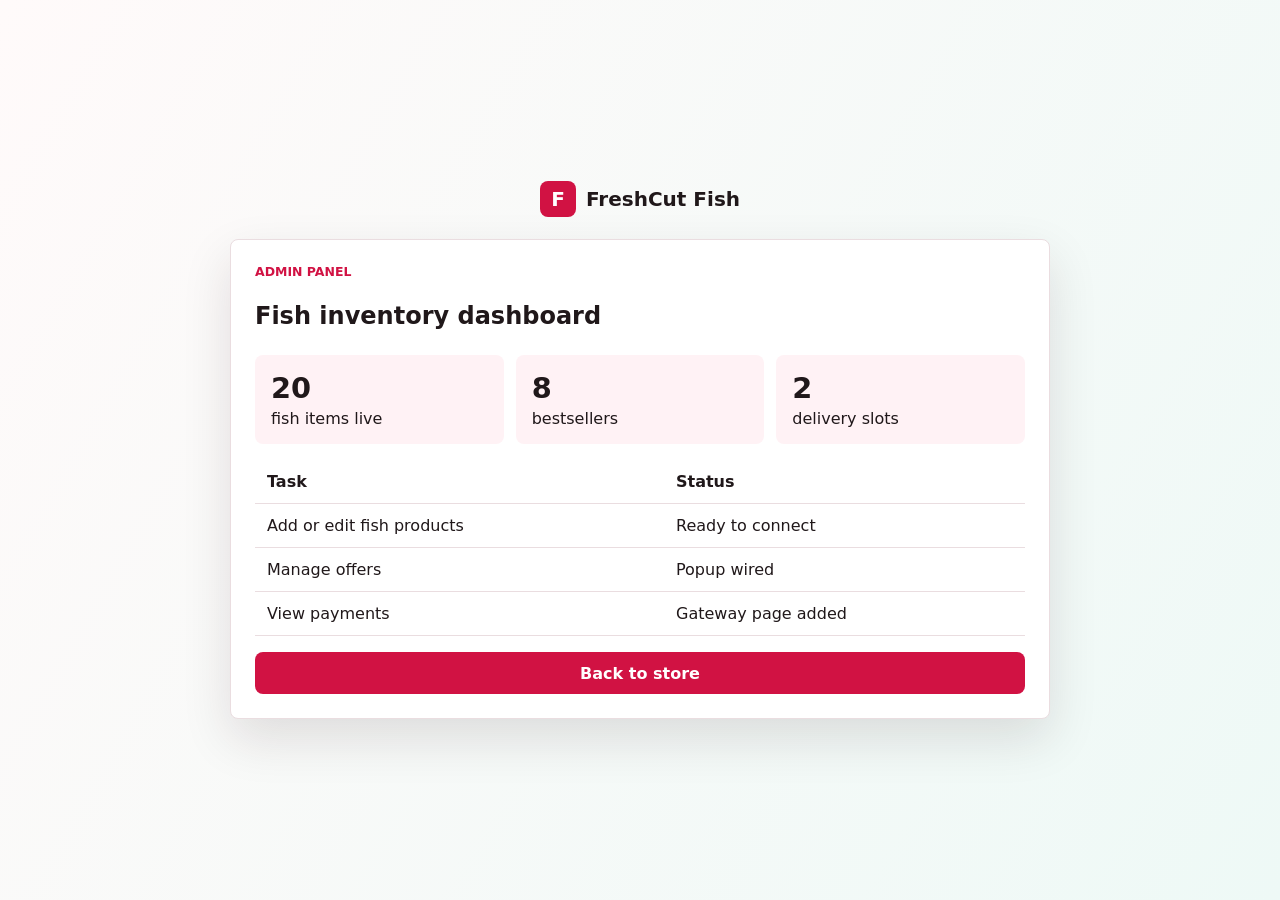
<file: admin.html>
<!doctype html><html lang="en"><head><meta charset="UTF-8" /><meta name="viewport" content="width=device-width, initial-scale=1.0" /><title>Admin Panel</title><link rel="stylesheet" href="styles.css" /></head><body><main class="flow-page wide"><a class="brand" href="index.html"><span class="brand-mark">F</span><span>FreshCut Fish</span></a><section class="flow-card"><span class="modal-kicker">Admin panel</span><h1>Fish inventory dashboard</h1><div class="admin-grid"><div><strong>20</strong><span>fish items live</span></div><div><strong>8</strong><span>bestsellers</span></div><div><strong>2</strong><span>delivery slots</span></div></div><table><thead><tr><th>Task</th><th>Status</th></tr></thead><tbody><tr><td>Add or edit fish products</td><td>Ready to connect</td></tr><tr><td>Manage offers</td><td>Popup wired</td></tr><tr><td>View payments</td><td>Gateway page added</td></tr></tbody></table><a class="primary-button" href="index.html">Back to store</a></section></main></body></html>
</file>
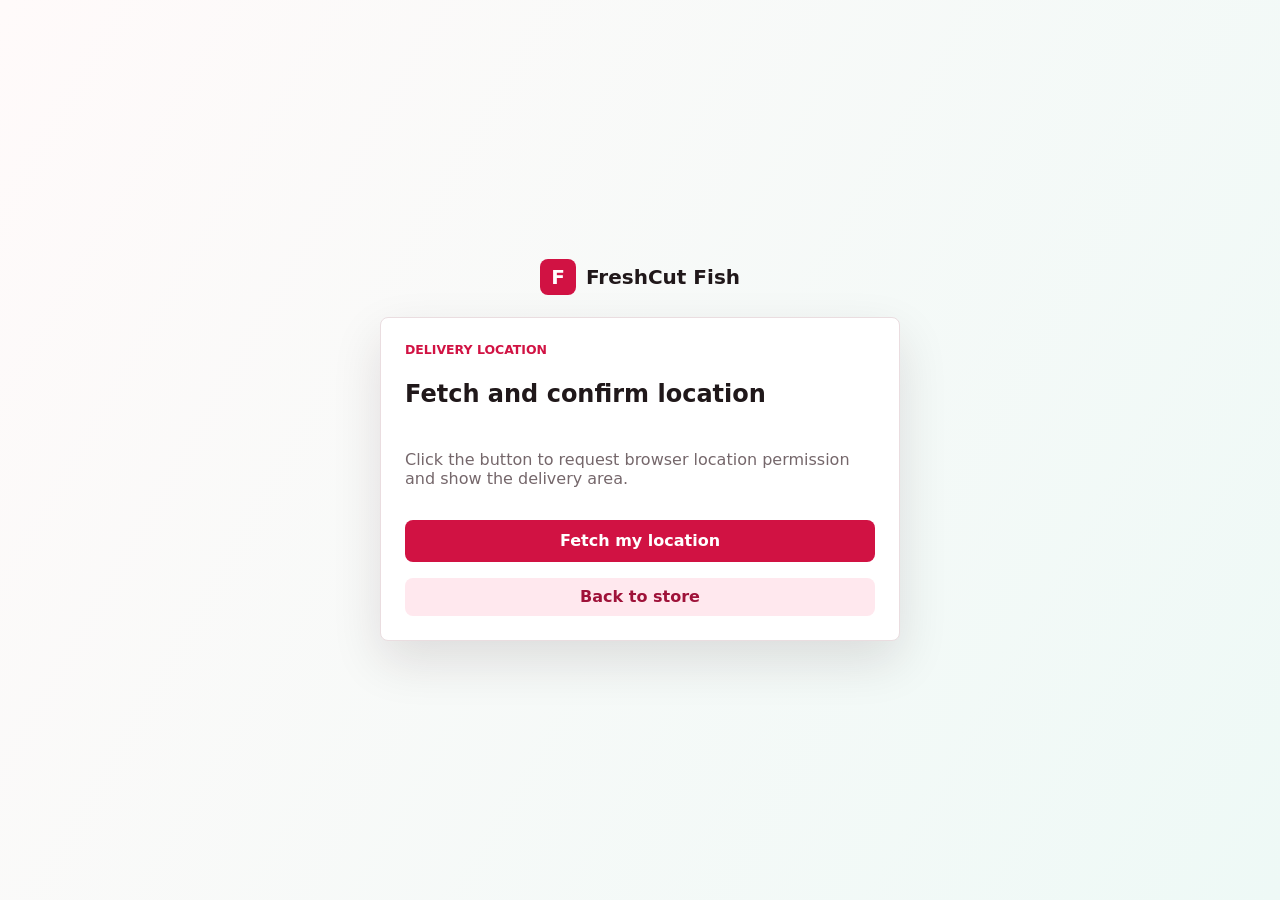
<file: location.html>
<!doctype html><html lang="en"><head><meta charset="UTF-8" /><meta name="viewport" content="width=device-width, initial-scale=1.0" /><title>Fetch Location</title><link rel="stylesheet" href="styles.css" /></head><body><main class="flow-page"><a class="brand" href="index.html"><span class="brand-mark">F</span><span>FreshCut Fish</span></a><section class="flow-card"><span class="modal-kicker">Delivery location</span><h1>Fetch and confirm location</h1><p id="locationStatus">Click the button to request browser location permission and show the delivery area.</p><button class="checkout-button" id="fetchLocation">Fetch my location</button><a class="quiet-button" href="index.html">Back to store</a></section></main><script>document.querySelector('#fetchLocation').addEventListener('click',function(){var status=document.querySelector('#locationStatus');if(!navigator.geolocation){status.textContent='Location is not supported in this browser.';return;}status.textContent='Requesting location...';navigator.geolocation.getCurrentPosition(function(pos){status.textContent='Location fetched: '+pos.coords.latitude.toFixed(4)+', '+pos.coords.longitude.toFixed(4)+'. Delivery availability check can connect here.';},function(){status.textContent='Location permission was not granted. Enter address manually in the next step.';});});</script></body></html>
</file>
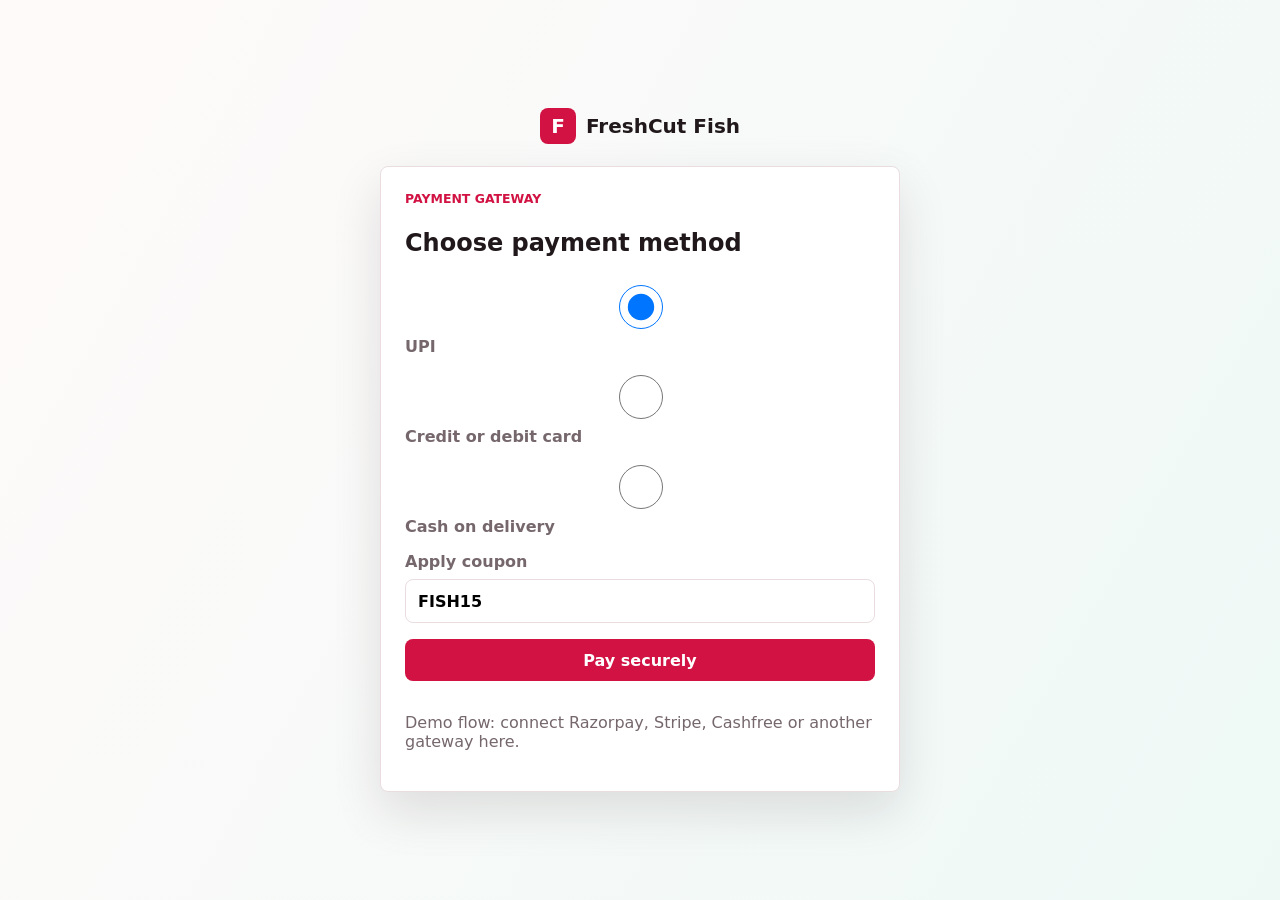
<file: payment.html>
<!doctype html><html lang="en"><head><meta charset="UTF-8" /><meta name="viewport" content="width=device-width, initial-scale=1.0" /><title>Payment Gateway</title><link rel="stylesheet" href="styles.css" /></head><body><main class="flow-page"><a class="brand" href="index.html"><span class="brand-mark">F</span><span>FreshCut Fish</span></a><section class="flow-card"><span class="modal-kicker">Payment gateway</span><h1>Choose payment method</h1><label><input type="radio" name="pay" checked /> UPI</label><label><input type="radio" name="pay" /> Credit or debit card</label><label><input type="radio" name="pay" /> Cash on delivery</label><label>Apply coupon<input value="FISH15" /></label><button class="checkout-button">Pay securely</button><p>Demo flow: connect Razorpay, Stripe, Cashfree or another gateway here.</p></section></main></body></html>
</file>
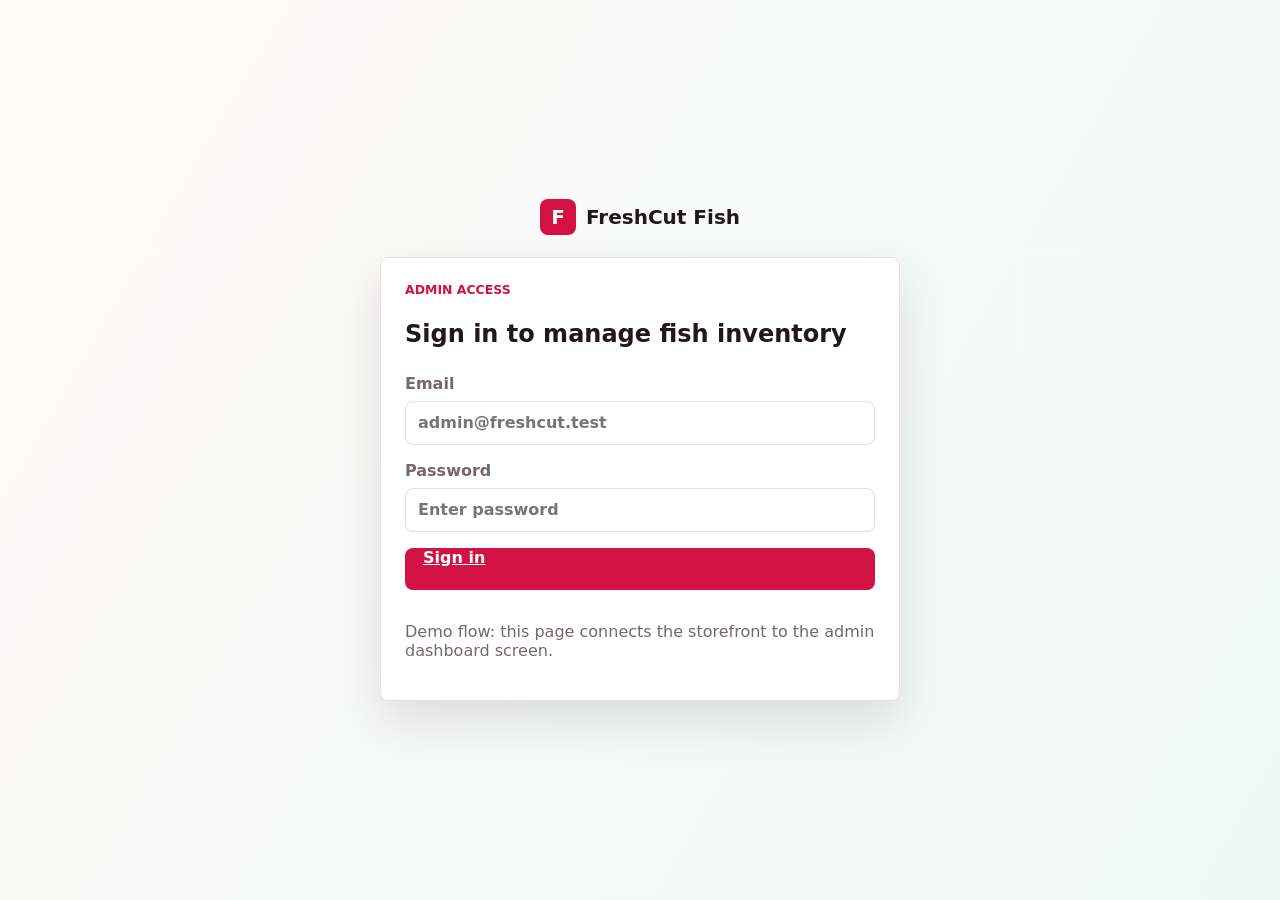
<file: signin.html>
<!doctype html><html lang="en"><head><meta charset="UTF-8" /><meta name="viewport" content="width=device-width, initial-scale=1.0" /><title>Admin Sign In</title><link rel="stylesheet" href="styles.css" /></head><body><main class="flow-page"><a class="brand" href="index.html"><span class="brand-mark">F</span><span>FreshCut Fish</span></a><section class="flow-card"><span class="modal-kicker">Admin access</span><h1>Sign in to manage fish inventory</h1><label>Email<input type="email" placeholder="admin@freshcut.test" /></label><label>Password<input type="password" placeholder="Enter password" /></label><a class="checkout-button" href="admin.html">Sign in</a><p>Demo flow: this page connects the storefront to the admin dashboard screen.</p></section></main></body></html>
</file>
<file: styles.css>
:root{--ink:#20181a;--muted:#75676b;--line:#eadde0;--paper:#fffafa;--surface:#fff;--brand:#d11243;--brand-dark:#9f1239;--mint:#e7f6ef;--gold:#fff4d8;--shadow:0 20px 50px rgba(39,18,24,.12)}*{box-sizing:border-box}body{margin:0;color:var(--ink);background:var(--paper);font-family:Inter,ui-sans-serif,system-ui,-apple-system,BlinkMacSystemFont,"Segoe UI",sans-serif}button,input{font:inherit}button{cursor:pointer}.topbar{position:sticky;top:0;z-index:20;display:grid;grid-template-columns:auto minmax(180px,260px) minmax(280px,1fr) auto;gap:16px;align-items:center;padding:14px clamp(16px,4vw,48px);background:rgba(255,250,250,.94);border-bottom:1px solid var(--line);backdrop-filter:blur(16px)}.brand-block,.quick-actions,.toolbar,.filter-group:first-child,.cart-header,.cart-summary div{display:flex;align-items:center}.brand-block,.quick-actions,.toolbar,.filter-group:first-child,.cart-header{justify-content:space-between}.brand{display:inline-flex;align-items:center;gap:10px;color:var(--ink);font-size:1.25rem;font-weight:800;text-decoration:none}.brand-mark{display:grid;width:36px;height:36px;place-items:center;color:#fff;background:var(--brand);border-radius:8px}.icon-button,.cart-button,.quiet-button,.location-button,.primary-button,.reset-button,.tab,.add-button,.checkout-button{border:0;border-radius:8px}.icon-button{display:grid;min-width:40px;height:40px;place-items:center;color:var(--ink);background:#f4ecee;font-weight:800}.menu-button{display:none}.location-button{display:flex;align-items:center;gap:10px;min-height:48px;padding:8px 12px;color:var(--ink);background:var(--surface);border:1px solid var(--line);text-align:left}.location-button strong,.cart-header span,.slot-box span,.product-meta,.price-note,.promo-copy span{display:block;color:var(--muted);font-size:.78rem;font-weight:700;text-transform:uppercase}.pin{display:grid;min-width:34px;height:30px;place-items:center;color:var(--brand);background:#ffe8ee;border-radius:999px;font-size:.72rem;font-weight:900}.search-shell{display:flex;align-items:center;gap:10px;min-height:48px;padding:0 16px;background:var(--surface);border:1px solid var(--line);border-radius:8px}.search-shell span{color:var(--muted);font-size:.82rem;font-weight:800}.search-shell input{width:100%;border:0;outline:0;background:transparent}.quiet-button,.reset-button{min-height:38px;padding:0 14px;color:var(--brand-dark);background:#ffe8ee;font-weight:800}.cart-button{position:relative;display:grid;min-width:58px;height:48px;place-items:center;color:#fff;background:var(--brand);font-weight:900}.cart-button strong{position:absolute;top:-6px;right:-6px;display:grid;min-width:22px;height:22px;place-items:center;color:var(--ink);background:#ffd15c;border-radius:999px;font-size:.78rem}main{padding:20px clamp(16px,4vw,48px) 56px}.promo-strip{display:flex;align-items:center;justify-content:space-between;gap:20px;min-height:92px;padding:18px 22px;background:linear-gradient(120deg,#fff2f5,#fff,#eef9f6);border:1px solid var(--line);border-radius:8px}.promo-copy strong{font-size:clamp(1rem,2.1vw,1.45rem)}.primary-button,.checkout-button,.add-button{min-height:42px;padding:0 18px;color:#fff;background:var(--brand);font-weight:900}.section-heading{margin:30px 0 18px}.section-heading h1{margin:0;font-size:clamp(1.65rem,3.2vw,2.7rem);line-height:1.08}.section-heading p{margin:8px 0 0;color:var(--muted)}.category-row{display:grid;grid-template-columns:repeat(6,minmax(120px,1fr));gap:14px}.category-tile,.product-card,.filters,.cart-panel{background:var(--surface);border:1px solid var(--line);border-radius:8px}.category-tile{display:grid;gap:10px;min-height:142px;padding:12px;text-align:left}.category-tile.active{border-color:var(--brand);box-shadow:inset 0 0 0 1px var(--brand)}.category-tile img{width:100%;height:78px;object-fit:cover;border-radius:6px}.store-layout{display:grid;grid-template-columns:250px minmax(0,1fr);gap:22px;margin-top:24px;align-items:start}.filters{position:sticky;top:92px;padding:18px}.filter-group{display:grid;gap:12px;padding:16px 0;border-bottom:1px solid var(--line)}.filter-group:first-child{padding-top:0}.filter-group:last-child{border-bottom:0}.filter-group h2,.filter-group h3,.cart-header h2{margin:0}.filter-group h3{font-size:.96rem}.filter-group label{display:flex;gap:10px;align-items:center;color:var(--muted)}.filter-group input[type=range]{accent-color:var(--brand)}.product-area{min-width:0}.toolbar{gap:12px;margin-bottom:16px}.tabs{display:inline-grid;grid-template-columns:repeat(3,minmax(76px,1fr));gap:4px;padding:4px;background:#f3ecee;border-radius:8px}.tab{min-height:36px;padding:0 12px;color:var(--muted);background:transparent;font-weight:800}.tab.active{color:var(--ink);background:#fff;box-shadow:0 4px 18px rgba(48,24,30,.08)}.product-grid{display:grid;grid-template-columns:repeat(auto-fill,minmax(235px,1fr));gap:18px}.product-card{overflow:hidden}.product-image{position:relative;height:168px;background:#f7f1f2}.product-image img{width:100%;height:100%;object-fit:cover}.badge{position:absolute;left:12px;top:12px;padding:6px 9px;color:#07453f;background:var(--mint);border-radius:999px;font-size:.72rem;font-weight:900}.product-body{display:grid;gap:10px;padding:14px}.product-body h3{min-height:44px;margin:0;font-size:1rem;line-height:1.25}.product-details,.price-line{display:flex;justify-content:space-between;gap:12px}.product-details{color:var(--muted);font-size:.88rem}.price-line{align-items:end}.price-line strong{font-size:1.1rem}.price-note{text-decoration:line-through}.add-button{min-width:82px}.empty-state{display:none;margin:30px 0;color:var(--muted);text-align:center}.cart-panel{position:fixed;top:0;right:0;z-index:50;display:grid;grid-template-rows:auto auto 1fr auto;width:min(420px,100vw);height:100vh;padding:18px;transform:translateX(110%);transition:transform 180ms ease;box-shadow:var(--shadow)}.cart-panel.open{transform:translateX(0)}.slot-box{margin:16px 0;padding:12px;background:var(--gold);border-radius:8px}.cart-items{display:grid;align-content:start;gap:12px;overflow:auto}.cart-line{display:grid;grid-template-columns:58px 1fr auto;gap:12px;align-items:center;padding:10px;border:1px solid var(--line);border-radius:8px}.cart-line img{width:58px;height:58px;object-fit:cover;border-radius:6px}.cart-line h3{margin:0 0 4px;font-size:.92rem}.stepper{display:grid;grid-template-columns:32px 28px 32px;align-items:center;justify-items:center;border:1px solid var(--line);border-radius:8px;overflow:hidden}.stepper button{width:32px;height:32px;border:0;background:#fff1f4;color:var(--brand);font-weight:900}.cart-summary{display:grid;gap:12px;padding-top:16px;border-top:1px solid var(--line)}.cart-summary div{justify-content:space-between}.total{font-size:1.15rem}.checkout-button{width:100%}.scrim{position:fixed;inset:0;z-index:40;display:none;background:rgba(32,24,26,.32)}.scrim.show{display:block}@media(max-width:980px){.topbar{grid-template-columns:1fr auto}.location-button,.search-shell{grid-column:1/-1}.category-row{grid-template-columns:repeat(3,minmax(0,1fr))}.store-layout{grid-template-columns:1fr}.filters{position:static;display:grid;grid-template-columns:repeat(3,minmax(0,1fr));gap:16px}.filter-group{padding:0;border-bottom:0}.filter-group:first-child{grid-column:1/-1}}@media(max-width:640px){.topbar{gap:10px;padding:12px}.menu-button{display:grid}.brand{font-size:1.05rem}.quick-actions .quiet-button{display:none}main{padding:14px 12px 42px}.promo-strip,.toolbar{align-items:stretch;flex-direction:column}.primary-button{width:100%}.category-row{grid-template-columns:repeat(2,minmax(0,1fr))}.filters{grid-template-columns:1fr}.tabs{width:100%}.product-grid{grid-template-columns:1fr}}
.discount-modal{position:fixed;inset:0;z-index:60;display:none;place-items:center;padding:20px}.discount-modal.open{display:grid}.discount-card,.flow-card{width:min(520px,100%);background:var(--surface);border:1px solid var(--line);border-radius:8px;box-shadow:var(--shadow);padding:24px}.discount-close{float:right}.modal-kicker{display:block;color:var(--brand);font-size:.78rem;font-weight:900;text-transform:uppercase}.discount-card h2,.flow-card h1{margin:8px 0 10px;line-height:1.1}.discount-card p,.flow-card p{color:var(--muted)}.flow-page{min-height:100vh;display:grid;align-content:center;justify-items:center;gap:22px;padding:24px;background:linear-gradient(120deg,#fffafa,#eef9f6)}.flow-page.wide .flow-card{width:min(820px,100%)}.flow-card{display:grid;gap:16px}.flow-card label{display:grid;gap:8px;color:var(--muted);font-weight:700}.flow-card input{min-height:44px;border:1px solid var(--line);border-radius:8px;padding:0 12px;background:#fff}.flow-card .quiet-button,.flow-card .primary-button,.cart-summary .checkout-button{text-align:center;text-decoration:none;display:inline-grid;place-items:center}.admin-grid{display:grid;grid-template-columns:repeat(3,minmax(0,1fr));gap:12px}.admin-grid div{display:grid;gap:4px;padding:16px;background:#fff2f5;border-radius:8px}.admin-grid strong{font-size:1.8rem}table{width:100%;border-collapse:collapse;background:#fff}th,td{padding:12px;border-bottom:1px solid var(--line);text-align:left}@media(max-width:640px){.admin-grid{grid-template-columns:1fr}.discount-card,.flow-card{padding:18px}}
</file>
